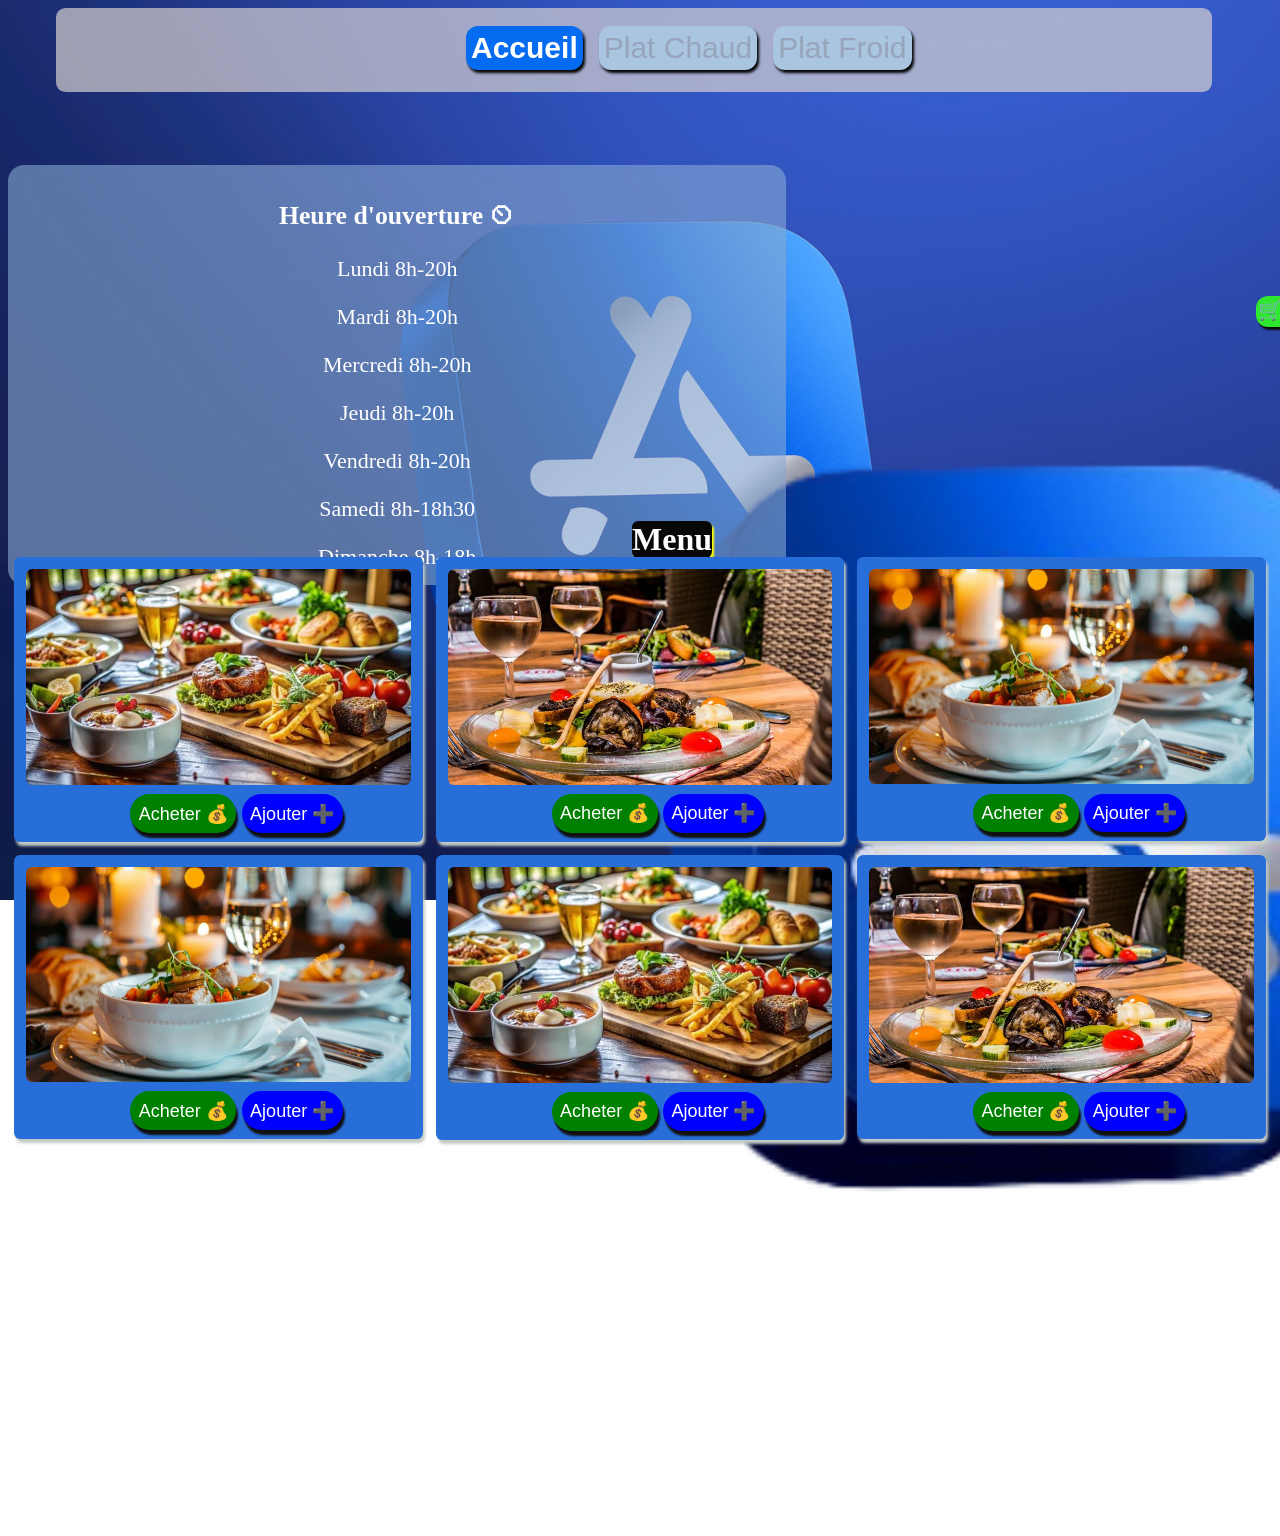
<file: index.html>
<!DOCTYPE html>
<html lang="en">
  <head>
    <meta charset="UTF-8" />
    <meta name="viewport" content="width=device-width, initial-scale=1.0" />
    <title>Home</title>
    <link rel="stylesheet" href="./styles.css" />
  </head>
  <body>
    <nav>
      <ul>
        <button id="home" class="tab active">Accueil</button>
        <button id="hot" onclick="" class="tab">Plat Chaud</button>
        <button id="cold" onclick="" class="tab">Plat Froid</button>
      </ul>
    </nav>

    <div class="program">
      <img class="profile" src="./assets/A.png" alt="" />
      <article>
        <h3>Heure d'ouverture ⏲</h3>
        <p>Lundi 8h-20h</p>
        <p>Mardi 8h-20h</p>
        <p>Mercredi 8h-20h</p>
        <p>Jeudi 8h-20h</p>
        <p>Vendredi 8h-20h</p>
        <p>Samedi 8h-18h30</p>
        <p>Dimanche 8h-18h</p>
      </article>
    </div>
    <!-- Menu -->
    <div class="menu">
      <h1>Menu</h1>
    </div>
    <div class="bigBoite">
      <div class="boite">
        <img src="./assets/IMG_3710.JPG" alt="" />
        <span class="transac">
          <button onclick="acheter()" id="buy0">Acheter 💰</button>
          <button onclick="ajouter()" id="add0" class="funcAdd">
            Ajouter ➕
          </button>
        </span>
      </div>

      <div class="boite">
        <img src="./assets/IMG_3709.JPG" alt="" />
        <span class="transac">
          <button onclick="acheter()" id="buy1">Acheter 💰</button>
          <button onclick="ajouter()" id="add1" class="funcAdd">
            Ajouter ➕
          </button>
        </span>
      </div>

      <div class="boite">
        <img src="./assets/IMG_3711.JPG" alt="" />
        <span class="transac">
          <button onclick="acheter()" id="buy2">Acheter 💰</button>
          <button onclick="ajouter()" id="add2" class="funcAdd">
            Ajouter ➕
          </button>
        </span>
      </div>
      <div class="boite">
        <img src="./assets/IMG_3711.JPG" alt="" />
        <span class="transac">
          <button onclick="acheter()" id="buy3">Acheter 💰</button>
          <button onclick="ajouter()" id="add3" class="funcAdd">
            Ajouter ➕
          </button>
        </span>
      </div>
      <div class="boite">
        <img src="./assets/IMG_3710.JPG" alt="" />
        <span class="transac">
          <button onclick="acheter()" id="buy4">Acheter 💰</button>
          <button onclick="ajouter()" id="add4" class="funcAdd">
            Ajouter ➕
          </button>
        </span>
      </div>

      <div class="boite">
        <img src="./assets/IMG_3709.JPG" alt="" />
        <span class="transac">
          <button onclick="acheter()" id="buy5">Acheter 💰</button>
          <button onclick="ajouter()" id="add5">Ajouter ➕</button>
        </span>
      </div>
    </div>

    <div class="histo">
      <div id="commander">
        🛒
        <span class="counter"></span>
      </div>
    </div>
    <script src="./main.js"></script>
  </body>
</html>
</file>
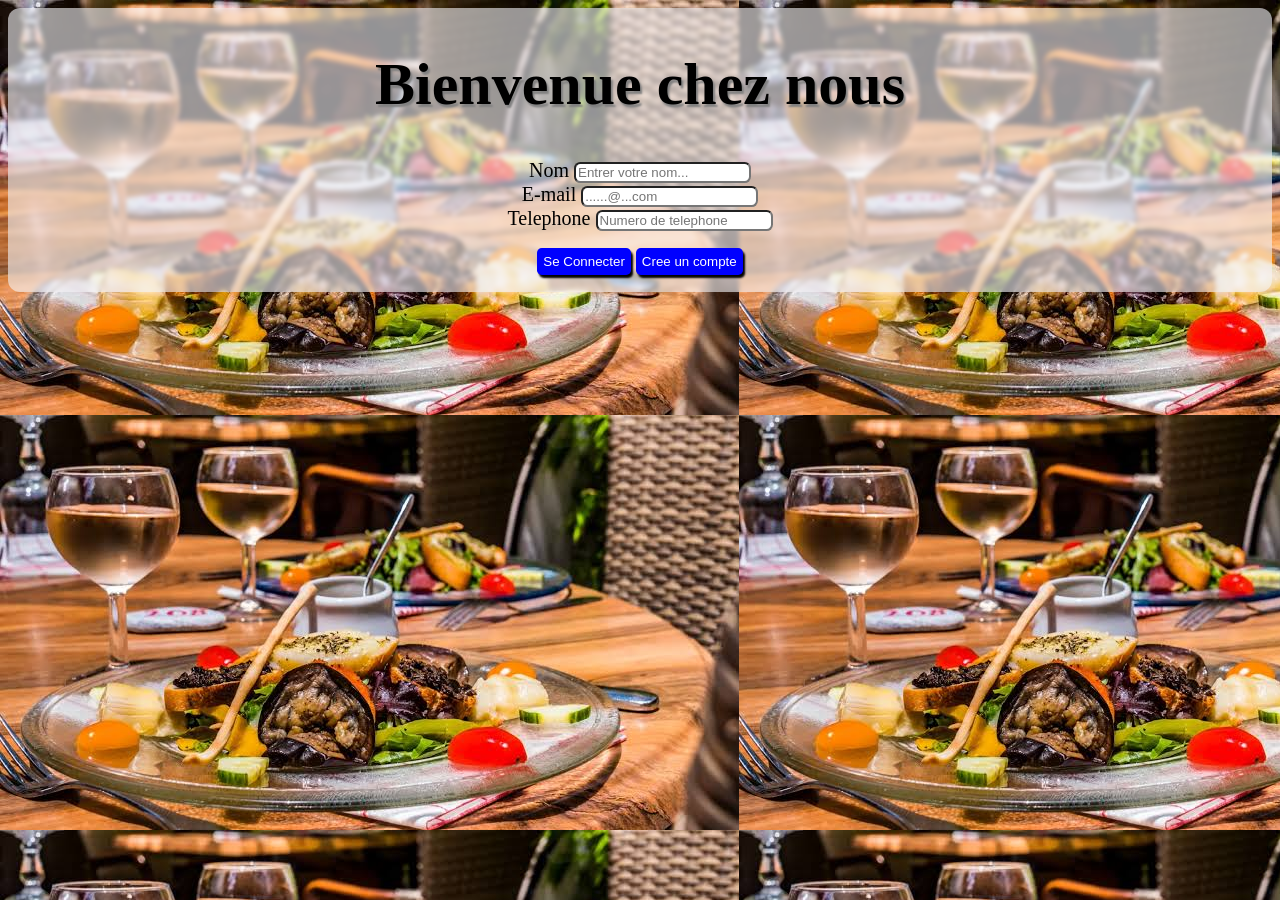
<file: pages/connexion.html>
<!DOCTYPE html>
<html lang="en">
  <head>
    <meta charset="UTF-8" />
    <meta name="viewport" content="width=device-width, initial-scale=1.0" />
    <title>Page de connexion</title>
    <link rel="stylesheet" href="./connexion.css" />
  </head>
  <body>
    <div class="form">
      <h1>Bienvenue chez nous</h1>
      <div class="content">
        <label for="name">Nom </label>
        <input type="text" id="name" placeholder="Entrer votre nom..." />
        <br />
        <label for="email">E-mail</label>
        <input type="email" id="email" placeholder="......@...com" />
        <br />
        <label for="phone">Telephone</label>
        <input type="number" id="phone" placeholder="Numero de telephone" />
        <br />

        <!-- Boutons -->
        <div class="boutons">
          <button id="seConnecter">Se Connecter</button>
          <button id="inscription">Cree un compte</button>
        </div>
      </div>
    </div>

    <script src="../app.js"></script>
  </body>
</html>
</file>
<file: styles.css>
body {
  /* background-image: url("./assets/Accueil.JPG"); */
  background-image: url("./assets//Profile.JPG");
  list-style: none;
  text-decoration: none;
  background-position: center;
  overflow-x: hidden;
  background-size: cover;
  background-attachment: fixed;
}

nav {
  background: rgba(214, 208, 208, 0.7);
  border: 2px solid transparent;
  display: flex;
  /* margin: 0; */
  justify-content: space-between;
  position: fixed;
  top: 0.5rem;
  z-index: 1;
  left: 3.5rem;
  /* top: 13rem; */
  height: 5em;
  width: 90%;
  /* margin-bottom: 1rem; */
  border-radius: 0.6rem;
}
ul {
  position: relative;
  left: 23rem;
  /* bottom: 1.4rem; */
  list-style: none;
  display: flex;
  justify-content: space-between;
  gap: 1rem;
}
.tab {
  /* right: 32rem; */
  font-size: 30px;
  border: 2px solid transparent;
  cursor: pointer;
  /* background: rgb(214, 211, 177); */
  background: rgb(169, 197, 223);
  height: fit-content;
  border-radius: 12px;
  color: rgb(151, 164, 187);
  /* color: rgb(109, 106, 106); */
  box-shadow: 2px 3px 3px black;
  padding: 3px;
}
button:active {
  transform: translateY(10%);
  box-shadow: none;
  transition: 300ms ease;
}

.active {
  transition: 300ms ease;
  /* background: rgb(243, 226, 75);  */
  background: rgb(5, 108, 241);
  /* color: rgb(240, 233, 233); */
  color: white;
  font-weight: bold;
}

.counter {
  font-size: 10px;
  position: relative;
  right: 0.3rem;
  /* bottom: 2rem; */
  /* border-radius: 12px; */
  /* background: white; */
  color: white;
  /* padding: auto; */
}

/*Boutons Commander */
#commander {
  background: rgb(46, 231, 46);
  font-weight: bold;
  color: white;
  border-radius: 12px;
  border: 2px solid transparent;
  position: fixed;
  width: 55px;
  font-size: 10px;
  height: 27px;
  top: 18.5rem;
  font-size: 20px;
  left: 78.5rem;
  box-shadow: 2px 3px 2px rgb(12, 12, 12);
  animation: 6000ms ease-in shake infinite;
}

@keyframes shake {
  0% {
    background: purple;
    transition: 300ms ease;
    color: white;
  }
  25% {
    background: orange;
    transition: 300ms ease;
    color: black;
  }
  50% {
    background: red;
    transition: 300ms ease;
    color: white;
  }
  75% {
    transition: 300ms ease;
    background: blue;
    color: white;
  }
  100% {
    background: yellow;
    color: black;
    transition: 300ms ease;
  }
}
.profile {
  position: absolute;
  top: 2rem;
  left: -15.4rem;
  width: 200%;
  /* height: 100%; */
  border-radius: 0.4rem;
}
.program {
  position: relative;
  top: 4.8rem;
  margin-bottom: 1rem;
  /* font-size: 500px; */
}

article {
  /* background-image: url("./assets/A.png"); */
  /* background: rgba(238, 217, 178, 0.9); */
  background: rgba(135, 168, 211, 0.6);
  height: 400px;
  width: 60%;
  /* width: fit-content; */
  padding: 8px;
  color: white;
  border: 2px solid transparent;
  border-radius: 16px;
  font-size: 22px;
  position: relative;
  /* top: 2em; */
  top: 5rem;
  text-align: center;
  animation: 10000ms ease moves infinite;
}

@keyframes moves {
  0% {
    position: relative;
    left: 0;
    top: 1rem;
    transition: 10000ms ease-out;
  }
  25% {
    position: relative;
    left: 25rem;
    top: 1rem;
    transition: 15000ms ease-out;
  }
  50% {
    position: relative;
    left: 0;
    top: 1rem;
    transition: 5000ms ease-out;
  }
  75% {
    position: relative;
    left: 25rem;
    top: 1rem;
    transition: 10000ms ease-out;
  }
  100% {
    position: relative;
    left: 0rem;
    top: 1rem;
    transition: 5000ms ease-in;
  }
}
/* Boutons Style */
#add0,
#add1,
#add2,
#add3,
#add4,
#add5 {
  font-size: 18px;
  padding: 0.4rem;
  color: white;
  background: blue;
  border: 2px solid transparent;
  border-radius: 2rem;
  box-shadow: 2px 5px 2px rgb(17, 16, 16);
  /* box-shadow: 1px 1px 1px gray; */
}
#add0:active {
  transition: 250ms;
  background: rgb(85, 85, 138);
  color: black;
  box-shadow: none;
}
#add1:active {
  transition: 250ms;
  background: rgb(85, 85, 138);
  color: black;
  box-shadow: none;
}
#add2:active {
  transition: 250ms;
  background: rgb(85, 85, 138);
  color: black;
  box-shadow: none;
}
#add3:active {
  transition: 250ms;
  background: rgb(85, 85, 138);
  color: black;
  box-shadow: none;
}
#add4:active {
  transition: 250ms;
  background: rgb(85, 85, 138);
  color: black;
  box-shadow: none;
}
#add5:active {
  transition: 250ms;
  background: rgb(85, 85, 138);
  color: black;
  box-shadow: none;
}

#buy0,
#buy1,
#buy2,
#buy3,
#buy4,
#buy5 {
  font-size: 18px;
  color: white;
  background: green;
  padding: 0.4rem;
  border: 2px solid transparent;
  border-radius: 2rem;
  box-shadow: 2px 5px 2px rgb(17, 16, 16);
}

#buy0:active {
  transition: 250ms;
  box-shadow: none;
  color: black;
  background: rgb(91, 134, 91);
}
#buy1:active {
  transition: 250ms;
  box-shadow: none;
  color: black;
  background: rgb(91, 134, 91);
}
#buy2:active {
  transition: 250ms;
  box-shadow: none;
  color: black;
  background: rgb(91, 134, 91);
}
#buy3:active {
  transition: 250ms;
  box-shadow: none;
  color: black;
  background: rgb(91, 134, 91);
}
#buy4:active {
  transition: 250ms;
  box-shadow: none;
  color: black;
  background: rgb(91, 134, 91);
}
#buy5:active {
  transition: 250ms;
  box-shadow: none;
  color: black;
  background: rgb(91, 134, 91);
}

.boite {
  border-radius: 0.4rem;
  /* background: gold; */
  /* background: rgb(62, 124, 218); */
  background: rgb(40, 110, 216);
  width: fit-content;
  height: fit-content;
  box-shadow: 2px 4px 3px rgb(196, 204, 199);
  padding: 12px;
  gap: 5rem;
  font-size: 22px;
  position: relative;
  top: 3rem;
  margin: 0.4rem;
}
.boite > img {
  border-radius: 0.4rem;
  width: 100%;
}
.transac {
  position: relative;
  left: 6.5rem;
  top: 0.2rem;
  font-size: 22px;
  bottom: 0.2rem;
}

.bigBoite {
  display: grid;
  grid-template-columns: auto auto auto;
}
h1 {
  text-align: center;
  /* color: yellow; */
  color: white;
  background: rgb(8, 8, 8);
  width: fit-content;
  box-shadow: 2px 3px 2px yellow;
  border-radius: 0.4rem;
  position: relative;
  top: 4.5rem;
  left: 39rem;
  margin-bottom: 1rem;
}

/* Media Query Telephone mobile */
@media (max-width: 600px) {
  body {
    background: rgb(44, 111, 199);
    background-position: center;
    overflow-x: hidden;
    background-size: cover;
    background-position-x: center;
    background-attachment: fixed;
  }
  article {
    animation: none;
    width: 80%;
    height: fit-content;
    position: relative;
    left: 3rem;
    /* bottom: 2rem; */
    /* margin-bottom: 3rem; */
    /* padding: 2px; */
  }
  .program {
    position: relative;
    bottom: 8rem;
    width: 120%;
    right: 3.1rem;
    font-size: 300px;
    height: fit-content;
    /* font-weight: bold; */
  }

  nav {
    position: fixed;
    z-index: 1;
    height: 90px;
    /* padding-top: 0.4rem; */
    left: 0rem;
    /* top: 1rem; */
    width: 100%;
    top: -1rem;
    /* font-size: 12px; */
  }

  nav > ul {
    position: relative;
    left: 1rem;
    font-size: 1px;
    top: 1.4rem;
    display: flex;
    justify-content: space-between;
    gap: 0.4rem;
  }
  nav > ul > .tab {
    font-size: 28px;
    box-shadow: 2px 4px 3px black;
  }
  .transac {
    position: relative;
    right: 4rem;
    gap: 1px;
  }
  button {
    position: relative;
    right: 1.7rem;
    /* height: 0px; */
    /* font-size: 2.5px; */
  }
  .menu {
    position: relative;
    top: 1.5rem;
    width: 100%;
    left: 10rem;
    /* left: 0.5rem; */
  }

  h1 {
    position: relative;
    margin-top: 5rem;
    left: 1rem;
    /* top: 1rem; */
    bottom: 10rem;
    color: white;
    /* color: rgb(255, 145, 0); */
  }
  .boite {
    position: relative;
    /* top: 1rem; */
    padding: 1rem;
    box-shadow: 2px 4px 3px rgb(31, 36, 37);
    /* box-shadow: 2px 4px 3px rgb(39, 38, 38); */
    border-radius: 1rem;
    background: rgb(211, 221, 243);
    /* background: rgb(255, 145, 0); */
  }
  .bigBoite {
    display: grid;
    grid-template-columns: auto;
    position: relative;
    top: 2rem;
    /* left: 1.2rem; */
    width: 100%;
  }
  #buy0,
  #buy1,
  #buy2,
  #buy3,
  #buy4,
  #buy5 {
    font-size: x-large;
    position: relative;
    right: 2.7rem;
    top: 0;
    box-shadow: 3px 5px 4px black;
  }

  #add0,
  #add1,
  #add2,
  #add3,
  #add4,
  #add5 {
    top: 0;
    /* left: 0.1rem; */
    font-size: x-large;
    box-shadow: 3px 5px 4px black;
    position: relative;
    right: 1.6rem;
  }
  #commander {
    position: fixed;
    left: 20.5rem;
    /* bottom: rem; */
    margin-top: 21.9rem;
    width: 50px;
    z-index: 1;
  }
  .counter {
    position: relative;
    /* left: -0.4rem; */
    font-size: 9.5px;
    right: 7.5px;
    bottom: 6px;
    /* font-size: 20px; */
  }
  .histo {
    display: grid;
    gap: 0.4rem;
    grid-template-columns: auto auto;
  }

  /* Active Bouton */
  #buy0:active {
    transition: 150ms;
    box-shadow: none;
    color: black;
    background: rgb(91, 134, 91);
  }
  #buy1:active {
    transition: 150ms;
    box-shadow: none;
    color: black;
    background: rgb(91, 134, 91);
  }
  #buy2:active {
    transition: 150ms;
    box-shadow: none;
    color: black;
    background: rgb(91, 134, 91);
  }
  #buy3:active {
    transition: 150ms;
    box-shadow: none;
    color: black;
    background: rgb(91, 134, 91);
  }
  #buy4:active {
    transition: 150ms;
    box-shadow: none;
    color: black;
    background: rgb(91, 134, 91);
  }
  #buy5:active {
    transition: 150ms;
    box-shadow: none;
    color: black;
    background: rgb(91, 134, 91);
  }

  #add0:active {
    transition: 150ms;
    background: rgb(85, 85, 138);
    color: black;
    box-shadow: none;
  }
  #add1:active {
    transition: 150ms;
    background: rgb(85, 85, 138);
    color: black;
    box-shadow: none;
  }
  #add2:active {
    transition: 150ms;
    background: rgb(85, 85, 138);
    color: black;
    box-shadow: none;
  }
  #add3:active {
    transition: 150ms;
    background: rgb(85, 85, 138);
    color: black;
    box-shadow: none;
  }
  #add4:active {
    transition: 150ms;
    background: rgb(85, 85, 138);
    color: black;
    box-shadow: none;
  }
  #add5:active {
    transition: 150ms;
    background: rgb(85, 85, 138);
    color: black;
    box-shadow: none;
  }

  button:active {
    transform: translateY(20%);
    box-shadow: none;
    transition: 150ms ease;
  }

  #hot,
  #cold {
    font-size: 22.5px;
    position: relative;
    top: 0.2rem;
  }
}
</file>
<file: pages/connexion.css>
body {
  transition: 1000ms ease;
  background-image: url("../assets/IMG_3709.JPG");
  -webkit-backdrop-filter: blur(2px);
  backdrop-filter: blur(2px);
}

/*1- Bienvenue de la page */
h1 {
  font-size: 60px;
  text-shadow: 2px 3px 2px gray;
}

/*2- Formulaire */
form,
.form {
  background: rgba(246, 246, 248, 0.6);
  text-align: center;
  padding: 2px;
  border-radius: 12px;
  height: 280px;
}
/*2(b) Contenu du formulaire */
.content {
  font-size: 20px;
  gap: 10rem;
}

/*3 Bouton */
button {
  padding: 5px;
}
/* Bouton activer */
button:active {
  transform: translateY(10%);
  box-shadow: none;
  transition: 300ms ease;
}

/*3(b) Container de bouton de connexion */
.boutons {
  padding: 7px;
  position: relative;
  top: 0.6rem;
  /* display: flex; */
  /* left: calc(%); */
  /* justify-content: space-evenly; */
}

.boutons > button {
  box-shadow: 2px 3px 2px rgb(3, 3, 3);
  border-radius: 0.3rem;
  border: 1px solid transparent;
}

/*3(c) Bouton de connexion */
#seConnecter {
  background: blue;
  color: white;
}
/* Boutons de connexion activer*/
#seConnecter:active {
  font-weight: bold;
  color: rgb(56, 54, 54);
  background: rgb(116, 116, 214);
}

/*3(d) Bouton de d'inscription */
#inscription {
  color: white;
  background: blue;
}
/* Boutons d'inscription activer*/
#inscription:active {
  color: rgb(56, 54, 54);
  font-weight: bold;
  background: rgb(116, 116, 214);
}

/* Input du formulaire */
#name,
#email,
#phone {
  border-radius: 0.4rem;
}

/* Media Query Telephone mobile */
@media (max-width: 600px) {
  h1 {
    font-size: 50px;
  }
  .form,
  form {
    position: relative;
    top: 9rem;
    height: fit-content;
  }
  .content {
    font-size: 30px;
    gap: 5rem;
  }
  #name,
  #email,
  #phone {
    height: 1rem;
  }
  .boutons {
    position: relative;
    top: 5rem;
  }
}

/* Media Query for tablette */
@media (max-width: 900) {
  body {
    background: red;
  }
  form,
  .form {
    position: relative;
    top: 34rem;
  }
}
</file>
